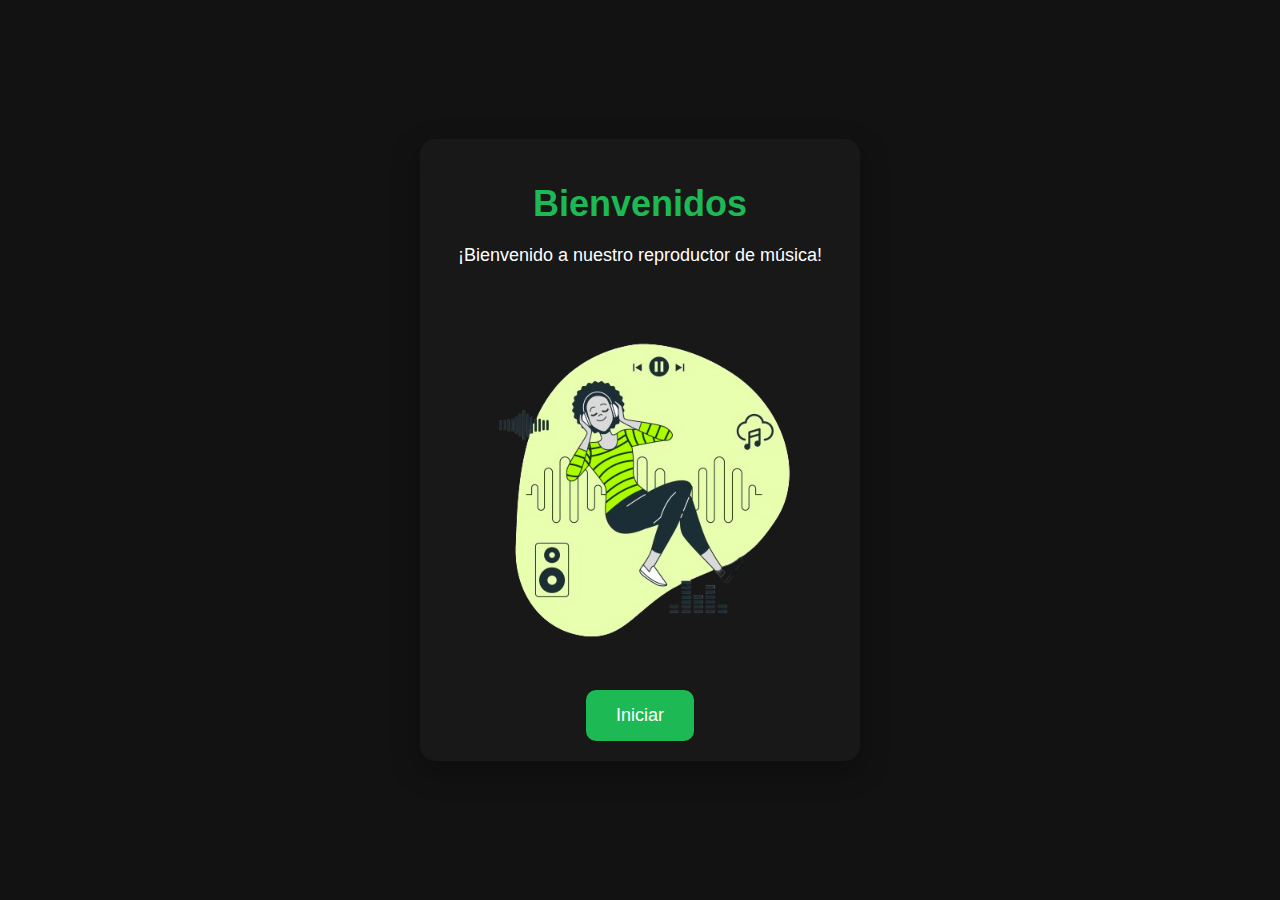
<file: index.html>
<!DOCTYPE html>
<html lang="es">
<head>
    <meta charset="UTF-8">
    <meta name="viewport" content="width=device-width, initial-scale=1.0">
    <title>Bienvenidos</title>
    <link rel="stylesheet" href="styles.css">
</head>
<body>
    <!-- Sección de Bienvenida -->
    <div id="welcome-section" class="welcome-container">
        <h1>Bienvenidos</h1>
        <p>¡Bienvenido a nuestro reproductor de música!</p>
        <div><img class="bienvenidos" src="portada/bienvenida2.png" alt=""></div>
        <a href="#" id="start-button" class="start-button">Iniciar</a>
    </div>

    <!-- Sección del Reproductor -->
    <div id="player-section" class="container" style="display: none;">
        <h1>Reproductor de Música</h1>
        <div class="playlist-selector">
            <label for="playlist">Selecciona una lista de reproducción:</label>
            <select id="playlist">
                <option value="feid">Feid</option>
                <option value="otros">Bad Bunny</option>
            </select>
        </div>

        <div class="player">
            <div class="now-playing">Reproduciendo ahora: <span id="current-song">Ninguna canción</span></div>

            <!-- Portada de la imagen -->

            <div class="cover-container">
                <img id="cover-image" src="img/" alt="" class="cover-image">
            </div>
            
            <!-- Barra de progreso -->
            <div class="progress-container">
                <div class="progress" id="progress"></div>
            </div>

            <!-- Visualización del tiempo -->
            <div class="time-display">
                <span id="current-time">0:00</span>
                <span id="duration">0:00</span>
            </div>

            <audio id="audio-player" src=""></audio>
            <div class="controls">
                <button id="random-btn">
                    <i class="fa-thin fa-shuffle"></i>
                    <svg xmlns="http://www.w3.org/2000/svg" fill="white" viewBox="0 0 24 24" width="24px" height="24px">
                        <path d="M6 18l12-12M6 6l12 12" />
                    </svg>
                </button>
                <button id="prev-btn">
                    <!-- Icono de retroceder -->
                    <svg xmlns="http://www.w3.org/2000/svg" fill="white" viewBox="0 0 24 24" width="24px" height="24px">
                        <path d="M15 18l-6-6 6-6v12z"/>
                    </svg>
                </button>
                <button id="play-pause-btn">
                    <!-- Icono de play/pause inicializado como play -->
                    <svg id="play-icon" xmlns="http://www.w3.org/2000/svg" fill="white" viewBox="0 0 24 24" width="24px" height="24px">
                        <path d="M8 5v14l11-7z"/>
                    </svg>
                    <!-- Icono de pausa oculto inicialmente -->
                    <svg id="pause-icon" xmlns="http://www.w3.org/2000/svg" fill="white" viewBox="0 0 24 24" width="24px" height="24px" style="display: none;">
                        <path d="M6 19h4V5H6zm8-14v14h4V5z"/>
                    </svg>
                </button>
                <button id="next-btn">
                    <!-- Icono de adelantar -->
                    <svg xmlns="http://www.w3.org/2000/svg" fill="white" viewBox="0 0 24 24" width="24px" height="24px">
                        <path d="M9 18l6-6-6-6v12z"/>
                    </svg>
                </button>
            </div>
            <!-- Botón para ver la lista de reproducción -->
            <button id="view-playlist-btn" class="view-playlist-button">Ver lista de reproducción</button>

            
        </div>

        <!-- Sección de la lista de reproducción -->
        <div id="playlist-section" class="playlist-section" style="display: none;">
            <h2>Lista de Reproducción</h2>
            <ul id="playlist-items">
            </ul>
            <button id="close-playlist-btn" class="view-playlist-button">Cerrar</button>
        </div>
       
        
    </div>

    <script src="script.js"></script>
</body>
</html>
</file>
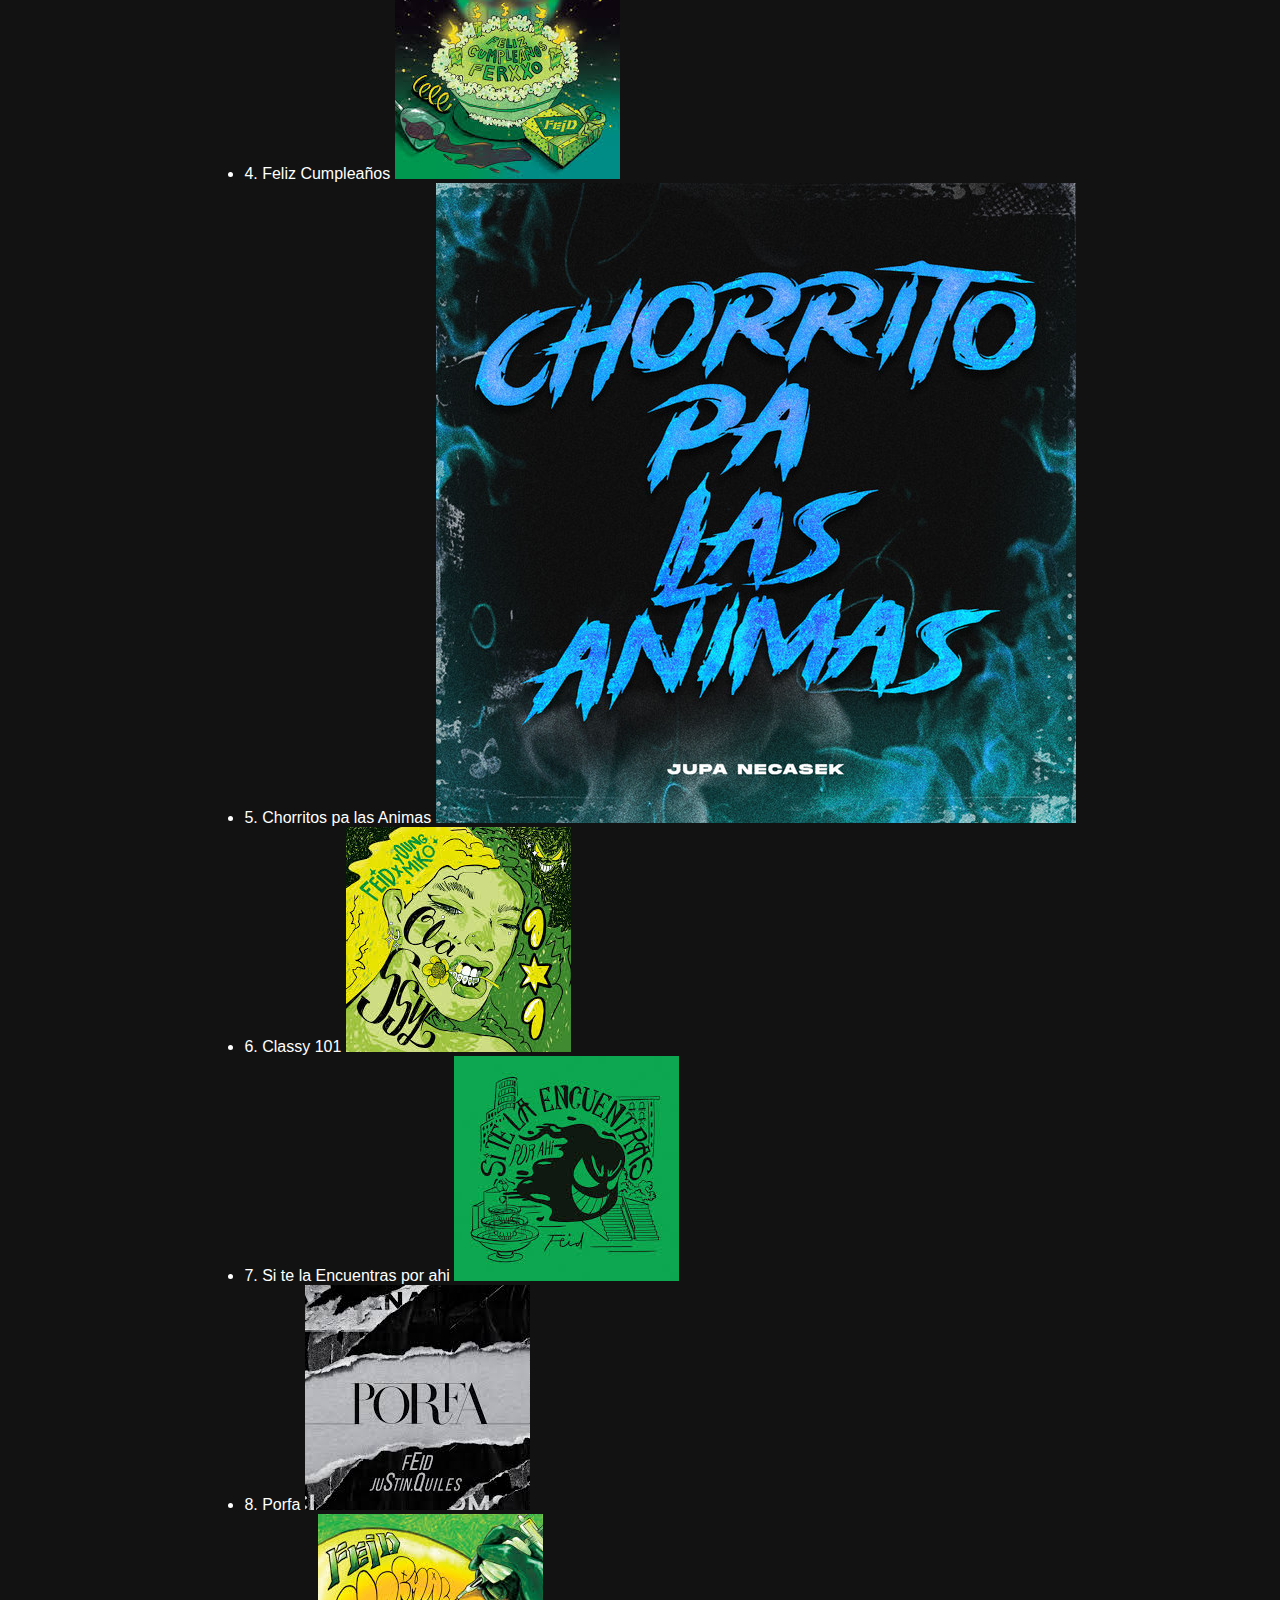
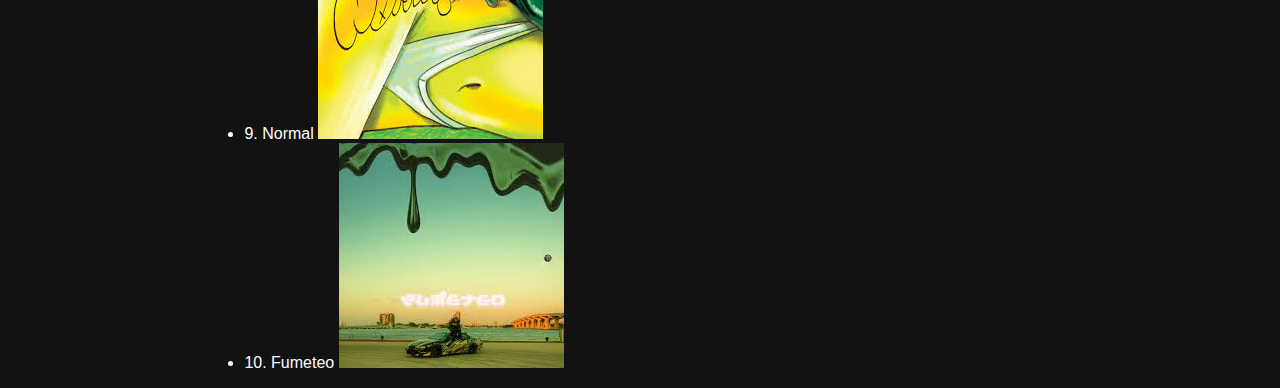
<file: reproductorMusica.html>
<!DOCTYPE html>
<html lang="en">
<head>
    <meta charset="UTF-8">
    <meta name="viewport" content="width=device-width, initial-scale=1.0">
    <title>Lista de Reproducción</title>
    <link rel="stylesheet" href="styles.css">
</head>
<body>
    <div class="playlist">
        <h2>Mi Lista de Reproducción</h2>
        <ul>
            
            <li data-src="canciones/cancion_1-si estuviesemos juntos.mp3" data-title="Si estuviésemos juntos">
                <span class="track-number">1.</span>
                <span class="track-title">Si Estuvieramos Juntos</span>
                <img src="img/si estuvieramos juntos.jpg" alt="">
            </li>
            <li>
                <span class="track-number">2.</span>
                <span class="track-title">Thunder y Lightning</span>
                <img src="img/thunder.jpg" alt="">
            </li>
            <li>
                <span class="track-number">3.</span>
                <span class="track-title">Ferxxo 100</span>
                <img src="img/Ferxxo_100.png" alt="">
            </li>
            <li>
                <span class="track-number">4.</span>
                <span class="track-title">Feliz Cumpleaños</span>
                <img src="img/ferxxo.jpg" alt="">
            </li>
            <li>
                <span class="track-number">5.</span>
                <span class="track-title">Chorritos pa las Animas</span>
                <img src="img/Chorritos pa las Animas.jpg" alt="">
            </li>
            <li>
                <span class="track-number">6.</span>
                <span class="track-title">Classy 101</span>
                <img src="img/Classy 101.jpg" alt="">
            </li>
            <li>
                <span class="track-number">7.</span>
                <span class="track-title">Si te la Encuentras por ahi</span>
                <img src="img/Si te la Encuentras por ahi.jpg" alt="">
            </li>
            <li>
                <span class="track-number">8.</span>
                <span class="track-title">Porfa</span>
                <img src="img/Porfa.jpg" alt="">
            </li>
            <li>
                <span class="track-number">9.</span>
                <span class="track-title">Normal</span>
                <img src="img/Normal.jpg" alt="">
            </li>
            <li>
                <span class="track-number">10.</span>
                <span class="track-title">Fumeteo</span>
                <img src="img/Fumeteo.jpg" alt="">
            </li>

        </ul>
    </div>
    <script src="script.js"></script>

</body>
</html>
</file>
<file: styles.css>
/* Estilos globales */
body {
    font-family: -apple-system, BlinkMacSystemFont, "Segoe UI", Roboto, "Helvetica Neue", Arial, sans-serif;
    background-color: #121212; /* Fondo oscuro */
    color: #ffffff; /* Texto blanco */
    margin: 0;
    display: flex;
    justify-content: center;
    align-items: center;
    height: 100vh;
    overflow: hidden; /* Evita scroll innecesario */
}

/* Estilos para la portada de bienvenida */
.welcome-container {
    text-align: center;
    background-color: #181818; /* Fondo oscuro para la portada */
    padding: 20px;
    border-radius: 15px;
    box-shadow: 0 10px 30px rgba(0, 0, 0, 0.3);
}

.welcome-container h1 {
    margin-bottom: 20px;
    font-size: 36px;
    color: #1db954; /* Verde Spotify */
}

.welcome-container p {
    margin-bottom: 20px;
    font-size: 18px;
}

.start-button {
    display: inline-block;
    background-color: #1db954; /* Verde Spotify */
    color: #ffffff;
    text-decoration: none;
    padding: 15px 30px;
    border-radius: 10px;
    font-size: 18px;
    transition: background-color 0.3s ease, transform 0.2s ease;
}

.start-button:hover {
    background-color: #1aa34a; /* Verde oscuro en hover */
    transform: scale(1.1);
}

/* Estilos para el reproductor */
.container {
    background-color: #181818; /* Contenedor oscuro */
    padding: 20px;
    border-radius: 15px;
    box-shadow: 0 10px 30px rgba(0, 0, 0, 0.3);
    text-align: center;
    width: 100%;
    max-width: 400px; /* Max ancho del contenedor */
    position: relative; /* Para posicionar la lista de reproducción sobre el reproductor */
}

/* Otros estilos del reproductor */
h1 {
    font-size: 24px;
    color: #1db954; /* Verde Spotify */
}

.playlist-selector {
    margin-bottom: 20px;
}

#playlist {
    padding: 10px;
    border-radius: 5px;
    border: 1px solid #1db954;
    font-size: 16px;
    width: 100%;
    box-sizing: border-box;
    background-color: #282828; /* Dropdown oscuro */
    color: #ffffff;
    margin: 10px;
}

.player {
    margin-top: 20px;
}

.now-playing {
    margin-bottom: 20px;
    font-weight: bold;
    font-size: 18px;
}

.controls {
    display: flex;
    justify-content: center;
    align-items: center;
    gap: 20px;
    margin-bottom: 20px;
    flex-wrap: wrap; /* Permite que los controles se ajusten en pantallas pequeñas */
}

.controls button {
    background-color: #1db954;
    border: none;
    padding: 12px;
    margin: 5px;
    border-radius: 50%;
    cursor: pointer;
    transition: background-color 0.3s ease, transform 0.2s ease;
    width: 50px;
    height: 50px;
    display: flex;
    justify-content: center;
    align-items: center;
    box-shadow: 0 4px 10px rgba(30, 215, 96, 0.3);
}

.controls button svg {
    width: 24px;
    height: 24px;
    pointer-events: none; /* Asegura que los clics afecten al botón, no al SVG */
}

.controls button:hover {
    background-color: #1aa34a; /* Hover verde oscuro */
    transform: scale(1.1);
}

.controls button:focus {
    outline: none;
}

#play-pause-btn {
    font-size: 24px;
}

.progress-container {
    width: 100%;
    height: 5px;
    background-color: #404040; /* Fondo de la barra de progreso */
    border-radius: 5px;
    cursor: pointer;
    margin-bottom: 10px;
}

.progress {
    background-color: #1db954; /* Verde Spotify para la barra de progreso */
    height: 100%;
    width: 0%; /* Ancho inicial de la barra de progreso */
    border-radius: 5px;
}

#current-time,
#duration {
    font-size: 12px;
    display: inline-block;
    width: 45px;
}

.time-display {
    display: flex;
    justify-content: space-between;
    align-items: center;
    margin-bottom: 20px;
}

/* Estilos para la lista de reproducción */
.playlist-section {
    background-color: #282828;
    padding: -11px;
    border-radius: 15px;
    box-shadow: 0 10px 30px rgba(0, 0, 0, 0.3);
    position: absolute;
    bottom: 110px;
    left: 212px;
    transform: translateX(-50%);
    width: 90%;
    max-width: 461px;
    z-index: 10;
}

/* Lista de reproducción */
#playlist-items {
    list-style: none;
    padding: 0;
    margin: 0;
}

#playlist-items li {
    margin: 10px 0;
    color: #ffffff;
    font-size: 16px;
}

/* Botones de ver lista de reproducción */
.view-playlist-button {
    display: inline-block;
    background-color: #1db954;
    color: #ffffff;
    text-decoration: none;
    padding: 10px 20px;
    border-radius: 10px;
    font-size: 16px;
    transition: background-color 0.3s ease, transform 0.2s ease;
    cursor: pointer;
    margin-top: 20px;
}
/* lista de reproduccion */
#playlist-items li {
   margin: 10px 0;
   padding: 10;
   color: #ffffff;
   font-size: 16px;
   cursor: pointer;
}
.bienvenidos{
    width: 400px;
    height: 400px;

}

.view-playlist-button:hover {
    background-color: #1aa34a;
    transform: scale(1.05);
}
 
/* Media Queries para Responsividad */
@media (max-width: 600px) {
    .welcome-container h1 {
        font-size: 28px;
    }

    .welcome-container p {
        font-size: 16px;
    }

    .start-button {
        font-size: 16px;
        padding: 12px 24px;
    }

    .container {
        width: 90%;
        max-width: none;
    }

    .controls button {
        width: 40px;
        height: 40px;
    }

    .controls button svg {
        width: 20px;
        height: 20px;
    }

    .now-playing {
        font-size: 16px;
    }

    #current-time,
    #duration {
        font-size: 10px;
        width: 40px;
    }
}

@media (max-width: 400px) {
    .welcome-container h1 {
        font-size: 24px;
    }

    .welcome-container p {
        font-size: 14px;
    }

    .start-button {
        font-size: 14px;
        padding: 10px 20px;
    }

    .controls button {
        width: 36px;
        height: 36px;
    }

    .controls button svg {
        width: 18px;
        height: 18px;
    }

    .now-playing {
        font-size: 14px;
    }

    #current-time,
    #duration {
        font-size: 8px;
        width: 35px;
    }
}
@keyframes rotate {
    from {
        transform: rotate(0deg);
    }
    to {
        transform: rotate(360deg);
    }
}



.song-container {
    display: flex;
    align-items: center;
    margin-bottom: 10px;
}

.song-image {
    width: 50px;
    border-radius: 50px;
    height: 50px;
    animation: rotate 5s linear infinite;
    padding-left: 12px;
}

.song-container:hover .song-image {
 animation: rotate 5s linear infinite; /* Aumenta el tamaño de la imagen al pasar el mouse */
}

/* Agrega animaciones adicionales si es necesario */

/*Estilo de Portada */
.cover-container {
    text-align: center;
    margin-bottom: 20px;
}

.cover-image {
    width: 400px;
    height: 400px;
    border-radius: 10px;
    margin: -7px;
}
</file>
